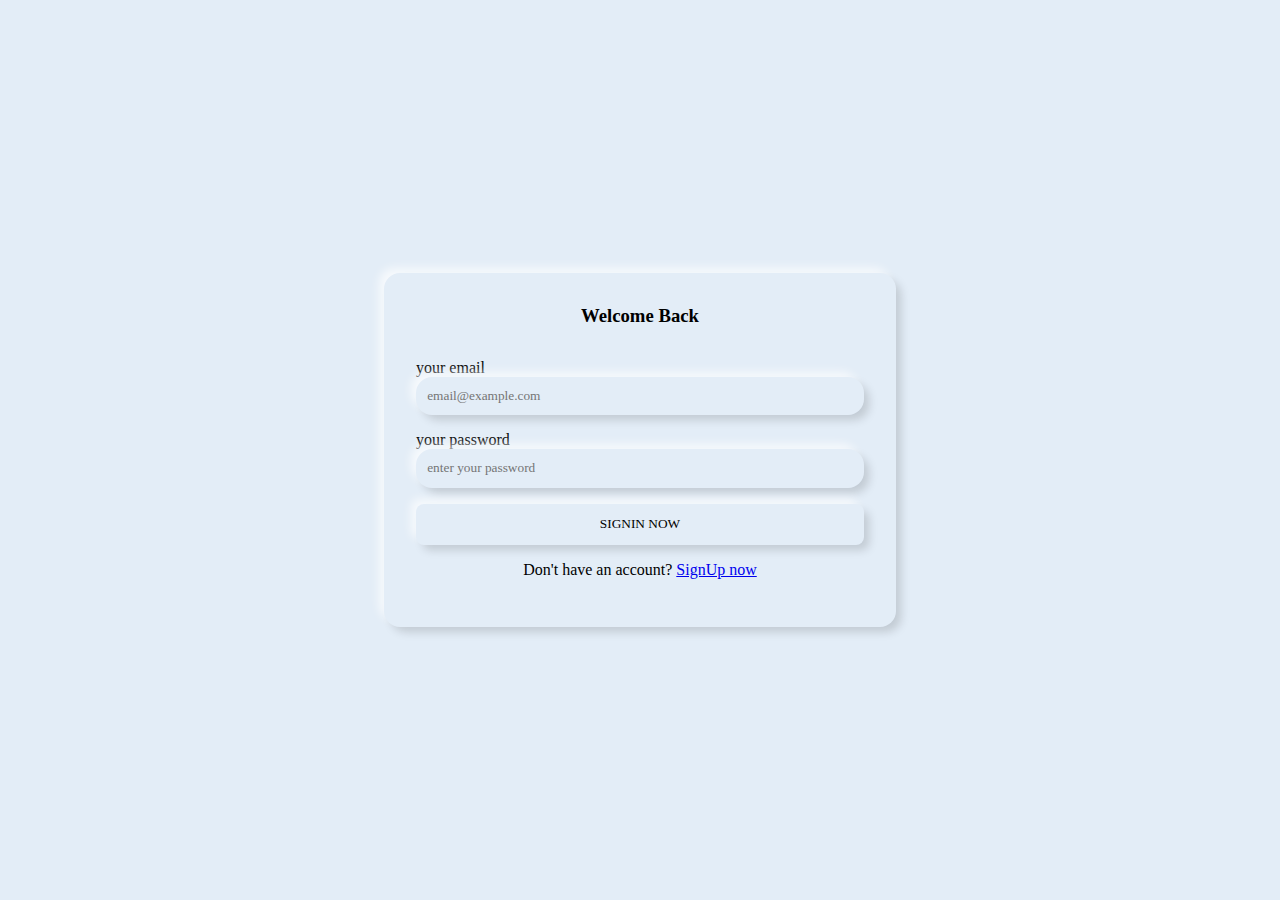
<file: signin.html>
<!DOCTYPE html>
<html lang="en">

<head>
    <meta charset="UTF-8">
    <meta name="viewport" content="width=device-width, initial-scale=1.0">
    <title>Sign In</title>
    <link rel="stylesheet" href="style.css">
</head>

<body>
    <div class="sign-up-in-box">
        <form class="signin-form" action="">
            <div class="form-header">
                <h3>Welcome Back</h3>
            </div>
            <div class="form-group">
                <label for="">your email<br>
                    <input type="email" class="form-input" placeholder="email@example.com">
                </label>
            </div>
            <div class="form-group">
                <label for="">your password<br>
                    <input type="password" class="form-input" placeholder="enter your password">
                </label>
            </div>
            <div class="form-group">
                <button class="form-button btn" type="submit">SignIn Now</button>
            </div>
            <div class="form-footer">
                Don't have an account? <a href="signup.html">SignUp now</a>
            </div>
        </form>
    </div>
    </div>
</body>

</html>
</file>
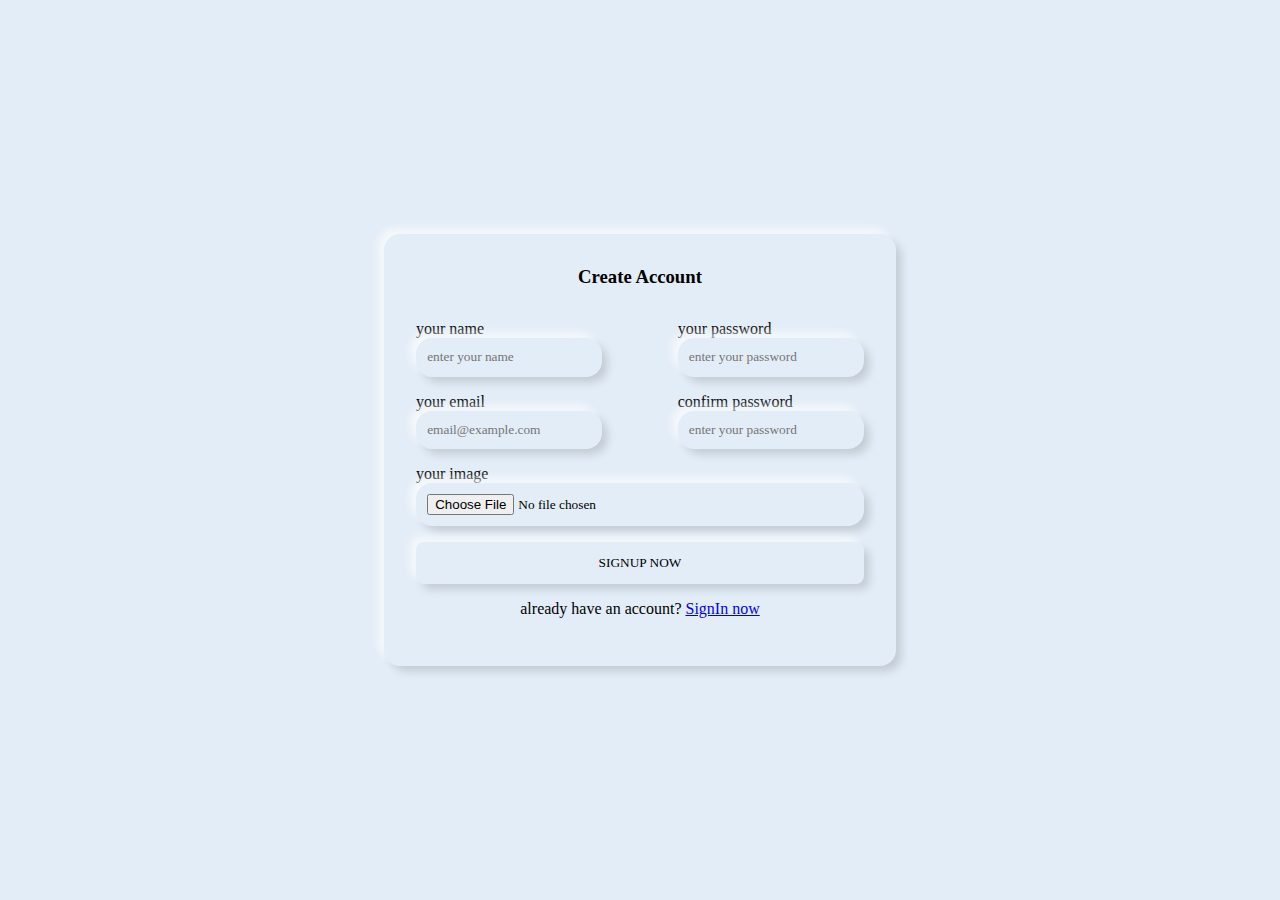
<file: signup.html>
<!DOCTYPE html>
<html lang="en">

<head>
    <meta charset="UTF-8">
    <meta name="viewport" content="width=device-width, initial-scale=1.0">
    <title>Sign Up</title>
    <link rel="stylesheet" href="style.css">
</head>

<body>
    <div class="sign-up-in-box">
        <form class="signup-form" action="">
            <div class="form-header">
                <h3>Create Account</h3>
            </div>
            <div class="form-group form-group-flex">
                <label for="">your name<br>
                    <input type=" text" class="form-input" placeholder="enter your name">
                </label>
                <label for="">your password<br>
                    <input type="password" class="form-input" placeholder="enter your password">
                </label>
            </div>
            <div class="form-group form-group-flex">
                <label for="">your email<br>
                    <input type="email" class="form-input" placeholder="email@example.com">
                </label>
                <label for="">confirm password<br>
                    <input type="password" class="form-input" placeholder="enter your password">
                </label>
            </div>
            <div class="form-group">
                <label for="">your image<br>
                    <input type="file" class="form-input" placeholder="enter your image">
                </label>
            </div>
            <div class="form-group">
                <button class="form-button btn" type="submit">SignUp Now</button>
            </div>
            <div class="form-footer">
                already have an account? <a href="signin.html">SignIn now</a>
            </div>
        </form>
    </div>
</body>

</html>
</file>
<file: style.css>
:root {
  --bg-color: #e3edf7;
  --black-color: #000;
  --white-color: #fff;
  --shadow-color1: #00000026;
  --shadow-color2: #ffffffb3;
  --border: 0.1rem solid #00000033;
}
.dark-theme {
  --bg-color: #070f2b;
  --black-color: #ffffff;
  --white-color: #000;
  --shadow-color1: #9290c3;
  --shadow-color2: #535c91;
  --border: 0.1rem solid #ffffff33;
}

i {
  color: var(--black-color);
}

#icon {
  width: 30px;
  cursor: pointer;
}

* {
  margin: 0;
  padding: 0;
  box-sizing: border-box;
  font-family: cursive;
  /* border: 1px solid salmon; */
}

html,
body {
  min-width: 98vw;
  min-height: 100vh;
  background-color: var(--bg-color);
}
/* top button */
.arrow img {
  width: 40px;
  position: absolute;
  cursor: pointer;
  position: fixed;
  bottom: 0%;
  right: 1%;
  z-index: 9;
}
/* navbar */
.navbar {
  width: 97vw;
  margin: 0rem 1rem 0rem 1rem;
  padding: 0.938rem 1.875rem;
  display: flex;
  justify-content: space-between;
  box-shadow: 6px 6px 10px -1px var(--shadow-color1),
    -6px -6px 10px -1px var(--shadow-color2);
}

.left-nav {
  display: flex;
  align-items: center;
}
.left-nav i {
  font-size: 1.8rem;
}
.left-nav h1 {
  color: var(--black-color);
  margin-left: 1rem;
  text-transform: uppercase;
  letter-spacing: 0.1em;
}
.navbar .center-nav {
  list-style-type: none;
  overflow: hidden;
  display: flex;
  gap: 1rem;
}

.center-nav li a,
.dropdown-content a {
  display: block;
  color: var(--black-color);
  text-align: center;
  padding: 14px 16px;
  text-decoration: none;
  text-transform: capitalize;
  border-radius: 1rem;
}

.center-nav li a:hover,
.dropdown:hover .dropbtn {
  background-color: var(--black-color);
  border-radius: 1rem;
  color: var(--white-color);
}

.dropdown-content {
  display: none;
  position: absolute;
  background-color: var(--white-color);
  border-radius: 1rem;
  min-width: 160px;
  z-index: 1;
}

.dropdown:hover .dropdown-content {
  display: block;
}
.right-nav {
  display: flex;
  gap: 1rem;
  text-transform: capitalize;
  text-align: center;
  align-items: center;
}
.btn {
  text-decoration: none;
  color: var(--black-color);
  text-transform: capitalize;
  padding: 0.8rem 1.8rem;
  box-shadow: 6px 6px 10px -1px var(--shadow-color1),
    -6px -6px 10px -1px var(--shadow-color2);
  border-radius: 0.5rem;
  transition: all 0.2s ease-in-out;
  border: none;
  background-color: var(--bg-color);
}
.btn:hover {
  background-color: var(--black-color);
  color: var(--white-color);
}
/* midile-part */
.main .midile-part {
  display: flex;
  flex-direction: column;
  align-items: center;
  justify-content: center;
}
/* contenar1 */
.midile-part .contenar1 {
  width: 97vw;
  min-height: 80vh;
  margin: 1rem 1rem 0rem 1rem;
  position: relative;
  box-shadow: 6px 6px 10px -1px var(--shadow-color1),
    -6px -6px 10px -1px var(--shadow-color2);
}
.contenar1 .img {
  width: 50vw;
  height: 70vh;
  position: absolute;
  top: 7%;
  left: 5%;
  background-image: url(img/image3.png);
  background-size: cover;
  background-position: center;
}
.contenar1 .box {
  width: 30vw;
  height: 50vh;
  color: var(--black-color);
  position: absolute;
  top: 19%;
  left: 60%;
  box-shadow: 6px 6px 10px -1px var(--shadow-color1),
    -6px -6px 10px -1px var(--shadow-color2);
  display: flex;
  flex-direction: column;
  text-align: center;
  align-items: center;
  justify-content: space-evenly;
}
.box h2 {
  font-size: 2.2rem;
  text-transform: uppercase;
}
.midile-part .contenar2 {
  width: 97vw;
  min-height: 80vh;
  margin: 1rem;
  position: relative;
  box-shadow: 6px 6px 10px -1px var(--shadow-color1),
    -6px -6px 10px -1px var(--shadow-color2);
  display: flex;
  align-items: center;
  justify-content: space-around;
}
.contenar2 .c2left {
  font-size: 5rem;
  position: absolute;
  left: 1%;
  top: 50%;
  transform: translate(0, -50%);
  cursor: pointer;
}
.contenar2 .c2top {
  position: absolute;
  top: 2%;
}
.contenar2 .box2 {
  width: 30vw;
  color: var(--black-color);
  height: 30vh;
  box-shadow: 6px 6px 10px -1px var(--shadow-color1),
    -6px -6px 10px -1px var(--shadow-color2);
  display: flex;
  flex-direction: column;
  text-align: center;
  align-items: center;
  justify-content: space-evenly;
}

.contenar2 .c2bottom {
  position: absolute;
  bottom: 2%;
}
.contenar2 .c2right {
  font-size: 5rem;
  position: absolute;
  right: 1%;
  top: 50%;
  transform: translate(0, -50%);
  cursor: pointer;
}
/* .contenar3 */
.midile-part .contenar3 {
  width: 97vw;
  min-height: 100vh;
  margin: 0rem 1rem 0rem 1rem;
  padding: 1rem;
  position: relative;
  box-shadow: 6px 6px 10px -1px var(--shadow-color1),
    -6px -6px 10px -1px var(--shadow-color2);
  display: flex;
  flex-direction: column;
  text-align: center;
  align-items: center;
}
.contenar3 .grid-container {
  width: 93vw;
  height: 100vh;
  padding: 2rem;
  display: grid;
  grid-template-columns: auto auto auto;
  grid-template-rows: auto auto;
  gap: 3rem;
}

.contenar3 .grid-item {
  padding: 2rem;
  color: var(--black-color);
  text-align: center;
  box-shadow: 6px 6px 10px -1px var(--shadow-color1),
    -6px -6px 10px -1px var(--shadow-color2);
  border-radius: 1rem;
  display: flex;
  flex-direction: column;
  align-items: center;
  justify-content: space-around;
}
.contenar3 .grid-item i {
  font-size: 2rem;
}
.contenar3 .grid-item h3 {
  font-size: 2rem;
  text-transform: capitalize;
  font-weight: 700;
  letter-spacing: 0.1rem;
}
.contenar3 .grid-item p {
  font-size: 1rem;
  opacity: 0.6;
}
/* .contenar4 */
.midile-part .contenar4 {
  width: 97vw;
  max-height: 70vh;
  margin: 1rem 1rem 0rem 1rem;
  padding: 1rem;
  position: relative;
  box-shadow: 6px 6px 10px -1px var(--shadow-color1),
    -6px -6px 10px -1px var(--shadow-color2);
  display: flex;
  flex-direction: column;
  text-align: center;
  align-items: center;
}
.contenar4 .grid-container {
  width: 90vw;
  height: 100vh;
  padding: 2rem;
  display: grid;
  grid-template-columns: auto auto auto;
  grid-template-rows: auto;
  gap: 3rem;
}
.contenar4 .grid-container .grid-item {
  padding: 2rem 3rem;
  color: var(--black-color);
  text-align: center;
  box-shadow: 6px 6px 10px -1px var(--shadow-color1),
    -6px -6px 10px -1px var(--shadow-color2);
  border-radius: 1rem;
  display: flex;
  flex-direction: column;
  align-items: center;
  justify-content: space-around;
}
.contenar4 .grid-container .grid-item .dp {
  width: 100px;
  height: 100px;
  border-radius: 50%;
  overflow: hidden;
  background-color: var(--bg-color);
  box-shadow: 6px 6px 10px -1px var(--shadow-color1),
    -6px -6px 10px -1px var(--shadow-color2);
}
.dp img {
  width: 100%;
  height: 100%;
  background-position: center;
  background-size: cover;
}
.contenar4 .grid-container .grid-item h2 {
  text-decoration: none;
  text-transform: capitalize;
}
.contenar4 .grid-container .grid-item a {
  text-decoration: none;
  text-transform: capitalize;
}
.footer {
  color: var(--black-color);
  width: 97vw;
  margin: 1rem 1rem 0rem 1rem;
  padding: 1rem;
  position: relative;
  box-shadow: 6px 6px 10px -1px var(--shadow-color1),
    -6px -6px 10px -1px var(--shadow-color2);
  display: flex;
  flex-direction: column;
  text-align: center;
  align-items: center;
}
/* Register */
.signup-form {
  width: 40vw;
  margin: 0 auto;
  padding: 2rem;
  box-shadow: 6px 6px 10px -1px var(--shadow-color1),
    -6px -6px 10px -1px var(--shadow-color2);
  border-radius: 1rem;
}
.form-group-flex {
  display: flex;
  justify-content: space-between;
}
/* Log in */
.sign-up-in-box {
  width: 100vw;
  height: 100vh;
  display: flex;
  align-items: center;
  justify-content: center;
}
.signin-form {
  width: 40vw;
  margin: 0 auto;
  padding: 2rem;
  box-shadow: 6px 6px 10px -1px var(--shadow-color1),
    -6px -6px 10px -1px var(--shadow-color2);
  border-radius: 1rem;
}
.form-input {
  padding: 0.7rem;
  width: 100%;
  background-color: var(--bg-color);
  box-shadow: 6px 6px 10px -1px var(--shadow-color1),
    -6px -6px 10px -1px var(--shadow-color2);
  border-radius: 1rem;
  border: none;
}
.form-group {
  margin-bottom: 1rem;
}
.form-button {
  padding: 0.8rem;
  width: 100%;
  text-transform: uppercase;
}
.form-header {
  text-align: center;
  margin-bottom: 2rem;
}
.form-footer {
  text-align: center;
  margin-bottom: 1rem;
}
</file>
